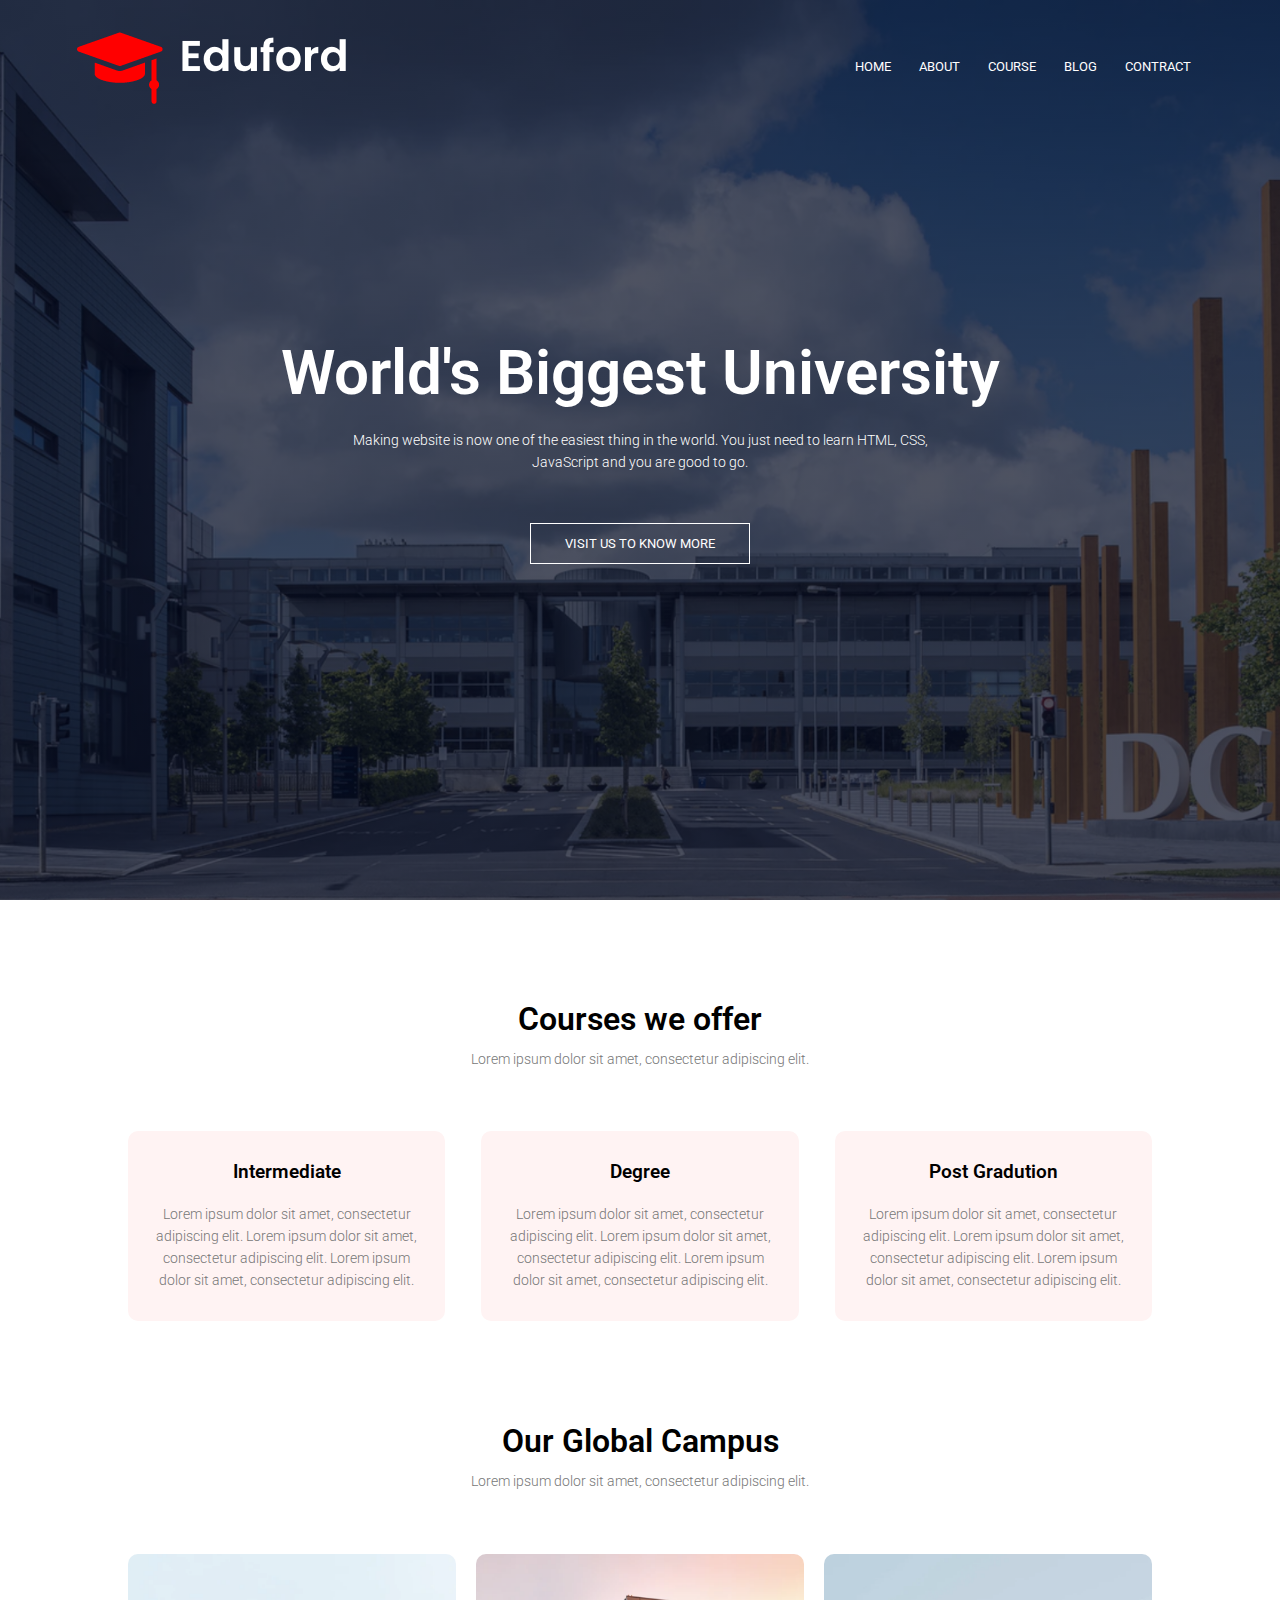
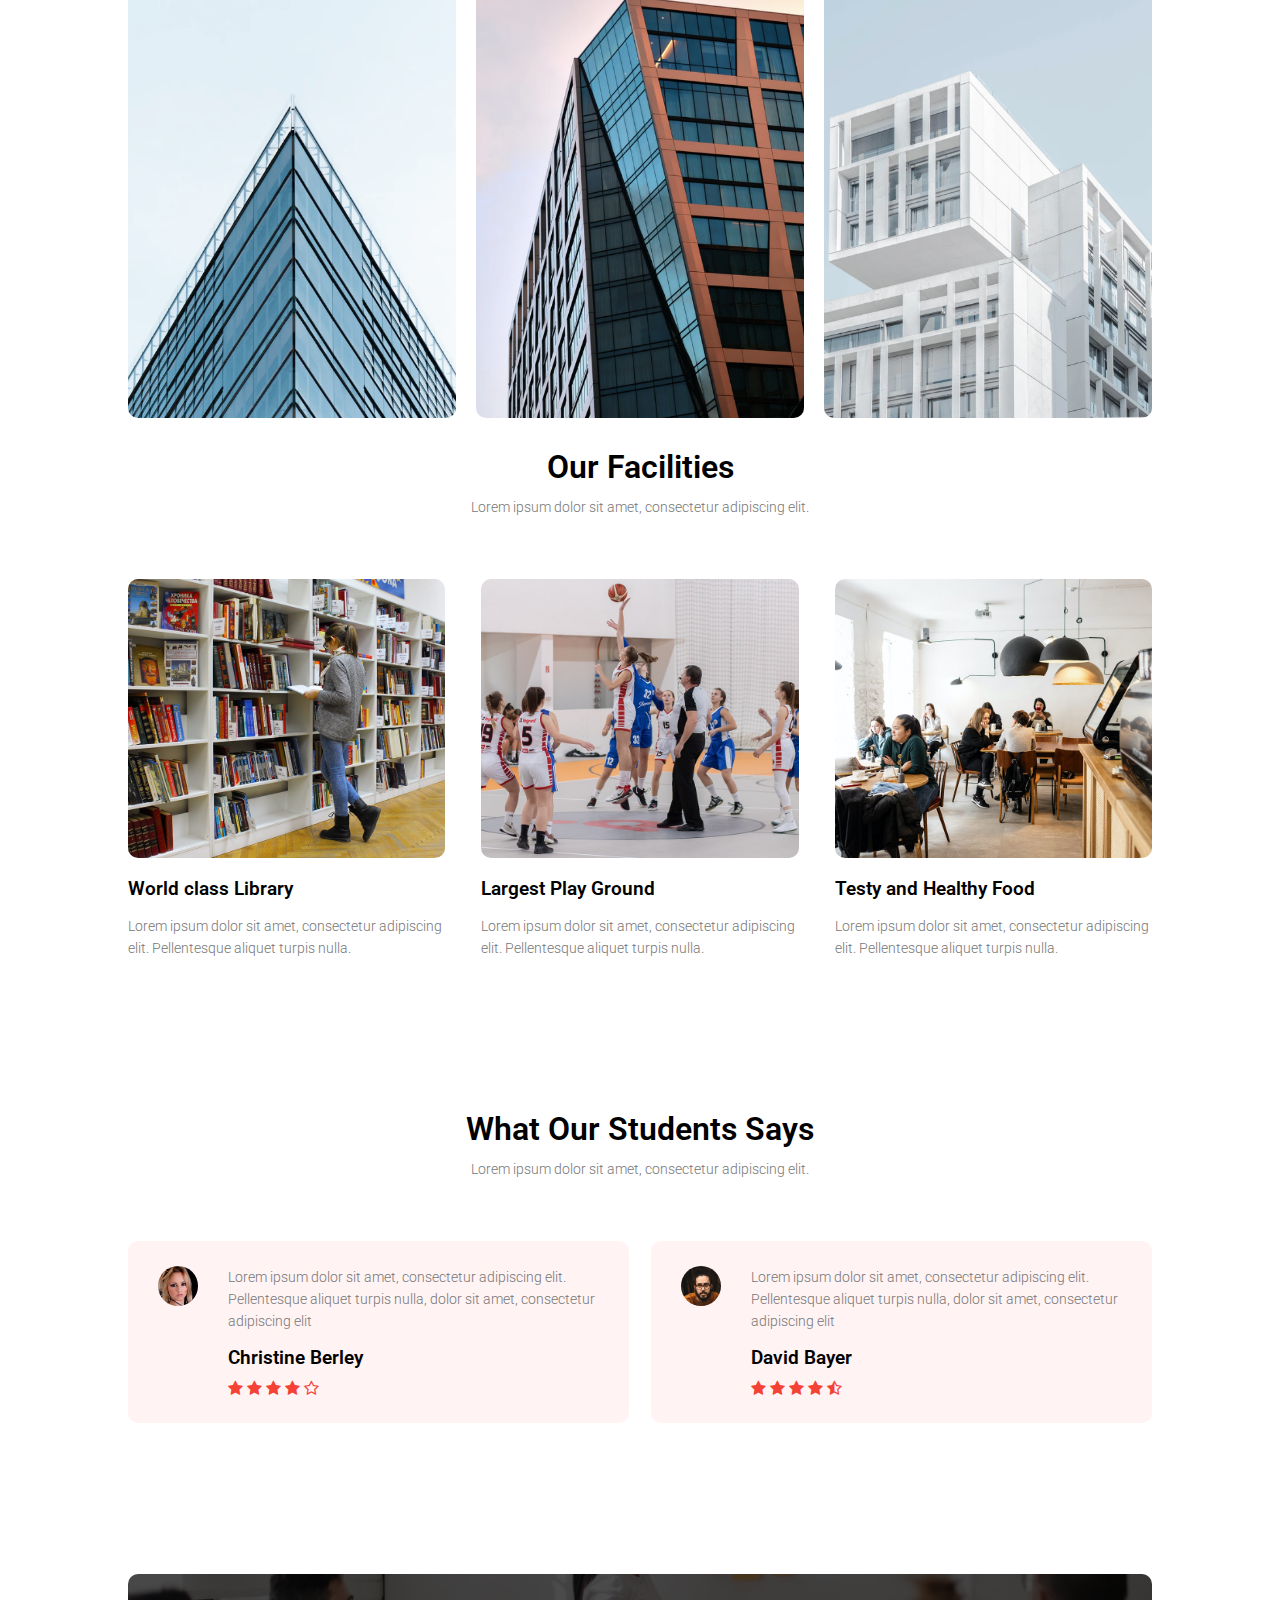
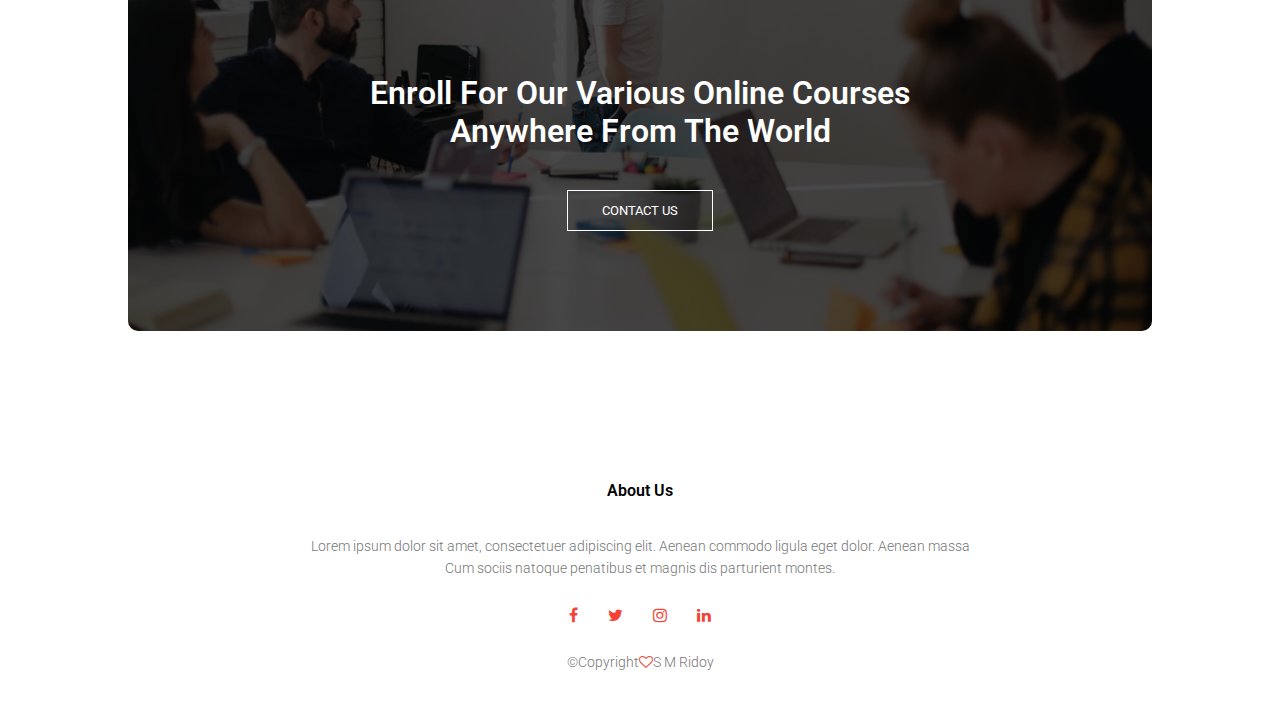
<file: index.html>
<!DOCTYPE html>
<html>
<head>
<meta name="viewport" content="with=device-width, initial-scale=1.0">
<title>Education website</title>
<link rel="stylesheet" href="css/font-awesome.min.css"/>
<link href="style.css" rel="stylesheet"/>
</head>
<body>
<header class="headersection">
	<nav>
		<a href="index.html">
			<img src="images/logo.png"/>
		</a>
		<div class="nav-links" id="navLinks">
			<i class="fa fa-times" onclick="hideMenu()"></i>

			<ul>
				<li><a href="index.html">Home</a></li>
				<li><a href="about.html">About</a></li>
				<li><a href="course.html">Course</a></li>
				<li><a href="blog.html">Blog</a></li>
				<li><a href="contact.html">Contract</a></li>
			</ul>
		</div>
		<i class="fa fa-bars" onclick="showMenu()"></i>
	</nav>
	<div class="text-box">
		<h1>World's Biggest University</h1>
		<p>Making website is now one of the easiest thing in the world. You
		just need to learn HTML, CSS,<br> JavaScript and you are good to go.
		</p>
		<a href="" class="hero-btn">Visit us to know more</a>
	</div>
</header>
<!---------Course-------->
<section class="course">
	<h1>Courses we offer</h1>
	<p>Lorem ipsum dolor sit amet, consectetur adipiscing elit.</p>
	<div class="row">
		<div class="course-col">
			<h3>Intermediate</h3>
			<p>Lorem ipsum dolor sit amet, consectetur adipiscing elit.
			Lorem ipsum dolor sit amet, consectetur adipiscing elit.
			Lorem ipsum dolor sit amet, consectetur adipiscing elit.
			</p>
		</div>
		<div class="course-col">
			<h3>Degree</h3>
			<p>Lorem ipsum dolor sit amet, consectetur adipiscing elit.
			Lorem ipsum dolor sit amet, consectetur adipiscing elit.
			Lorem ipsum dolor sit amet, consectetur adipiscing elit.
			</p>
		</div>
		<div class="course-col">
			<h3>Post Gradution</h3>
			<p>Lorem ipsum dolor sit amet, consectetur adipiscing elit.
			Lorem ipsum dolor sit amet, consectetur adipiscing elit.
			Lorem ipsum dolor sit amet, consectetur adipiscing elit.
			</p>
		</div>
	</div>
</section>

<!------Campus------->

<section class="campus">
	<h1>Our Global Campus</h1>
	<p>Lorem ipsum dolor sit amet, consectetur adipiscing elit.</p>
	<div class="row">
		<div class="campus-col">
			<img src="images/london.png"/>
			<div class="layer">
				<h3>LONDON</h3>
			</div>
		</div>
		<div class="campus-col">
			<img src="images/newyork.png"/>
			<div class="layer">
				<h3>NEW YORK</h3>
			</div>
		</div>
		<div class="campus-col">
			<img src="images/washington.png"/>
			<div class="layer">
				<h3>WASHINGTON</h3>
			</div>
		</div>
	</div>
</section>

<!------Facilities------->

<section class="facilities">
	<h1>Our Facilities</h1>
	<p>Lorem ipsum dolor sit amet, consectetur adipiscing elit.</p>
	<div class="row">
		<div class="facilities-col">
			<img src="images/library.png" alt=""/>
			<h3>World class Library</h3>
			<p>Lorem ipsum dolor sit amet, consectetur adipiscing elit.
			Pellentesque aliquet turpis nulla.</p>
		</div>

		<div class="facilities-col">
			<img src="images/basketball.png" alt=""/>
			<h3>Largest Play Ground</h3>
			<p>Lorem ipsum dolor sit amet, consectetur adipiscing elit.
			Pellentesque aliquet turpis nulla.</p>
		</div>

		<div class="facilities-col">
			<img src="images/cafeteria.png" alt=""/>
			<h3>Testy and Healthy Food</h3>
			<p>Lorem ipsum dolor sit amet, consectetur adipiscing elit.
			Pellentesque aliquet turpis nulla.</p>
		</div>
	</div>
</section>

<!------Testimonials------->

<section class="testimonials">
	<h1>What Our Students Says</h1>
	<p>Lorem ipsum dolor sit amet, consectetur adipiscing elit.</p>
	<div class="row">
		<div class="testimonials-col">
			<img src="images/user1.jpg" alt=""/>
			<div>
				<p>Lorem ipsum dolor sit amet, consectetur adipiscing elit.
				Pellentesque aliquet turpis nulla, dolor sit amet,
				consectetur adipiscing elit</p>
				<h3>Christine Berley</h3>
				<i class="fa fa-star" ></i>
				<i class="fa fa-star" ></i>
				<i class="fa fa-star" ></i>
				<i class="fa fa-star" ></i>
				<i class="fa fa-star-o" ></i>
			</div>
		</div>

		<div class="testimonials-col">
			<img src="images/user2.jpg" alt=""/>
			<div>
				<p>Lorem ipsum dolor sit amet, consectetur adipiscing elit.
				Pellentesque aliquet turpis nulla, dolor sit amet,
				consectetur adipiscing elit</p>
				<h3>David Bayer</h3>
				<i class="fa fa-star" ></i>
				<i class="fa fa-star" ></i>
				<i class="fa fa-star" ></i>
				<i class="fa fa-star" ></i>
				<i class="fa fa-star-half-o" ></i>
			</div>
		</div>
	</div>
</section>

<!------Call To Action------->

<section class="cta">
	<h1>Enroll For Our Various Online Courses<br>Anywhere From The
	World</h1>
	<a href="" class="hero-btn">Contact Us</a>
</section>

<!------Footer------->

<section class="footer">
	<h4>About Us</h4>
	<p>Lorem ipsum dolor sit amet, consectetuer adipiscing elit.
	Aenean commodo ligula eget dolor. Aenean massa<br>Cum sociis natoque penatibus et magnis dis parturient montes.</p>
	<div class="icons">
		<i class="fa fa-facebook" ></i>
		<i class="fa fa-twitter" ></i>
		<i class="fa fa-instagram" ></i>
		<i class="fa fa-linkedin" ></i>
	</div>
	<p>&copy;Copyright<i class="fa fa-heart-o" ></i>S M Ridoy</p>
</section>


<!------JavaScript for toggle Menu------->

<script>
	var navLinks = document.getElementById("navLinks");
	function showMenu(){
		navLinks.style.right = "0";
	}
	function hideMenu(){
		navLinks.style.right = "-200px";
	}
</script>
</body>
</html>
</file>
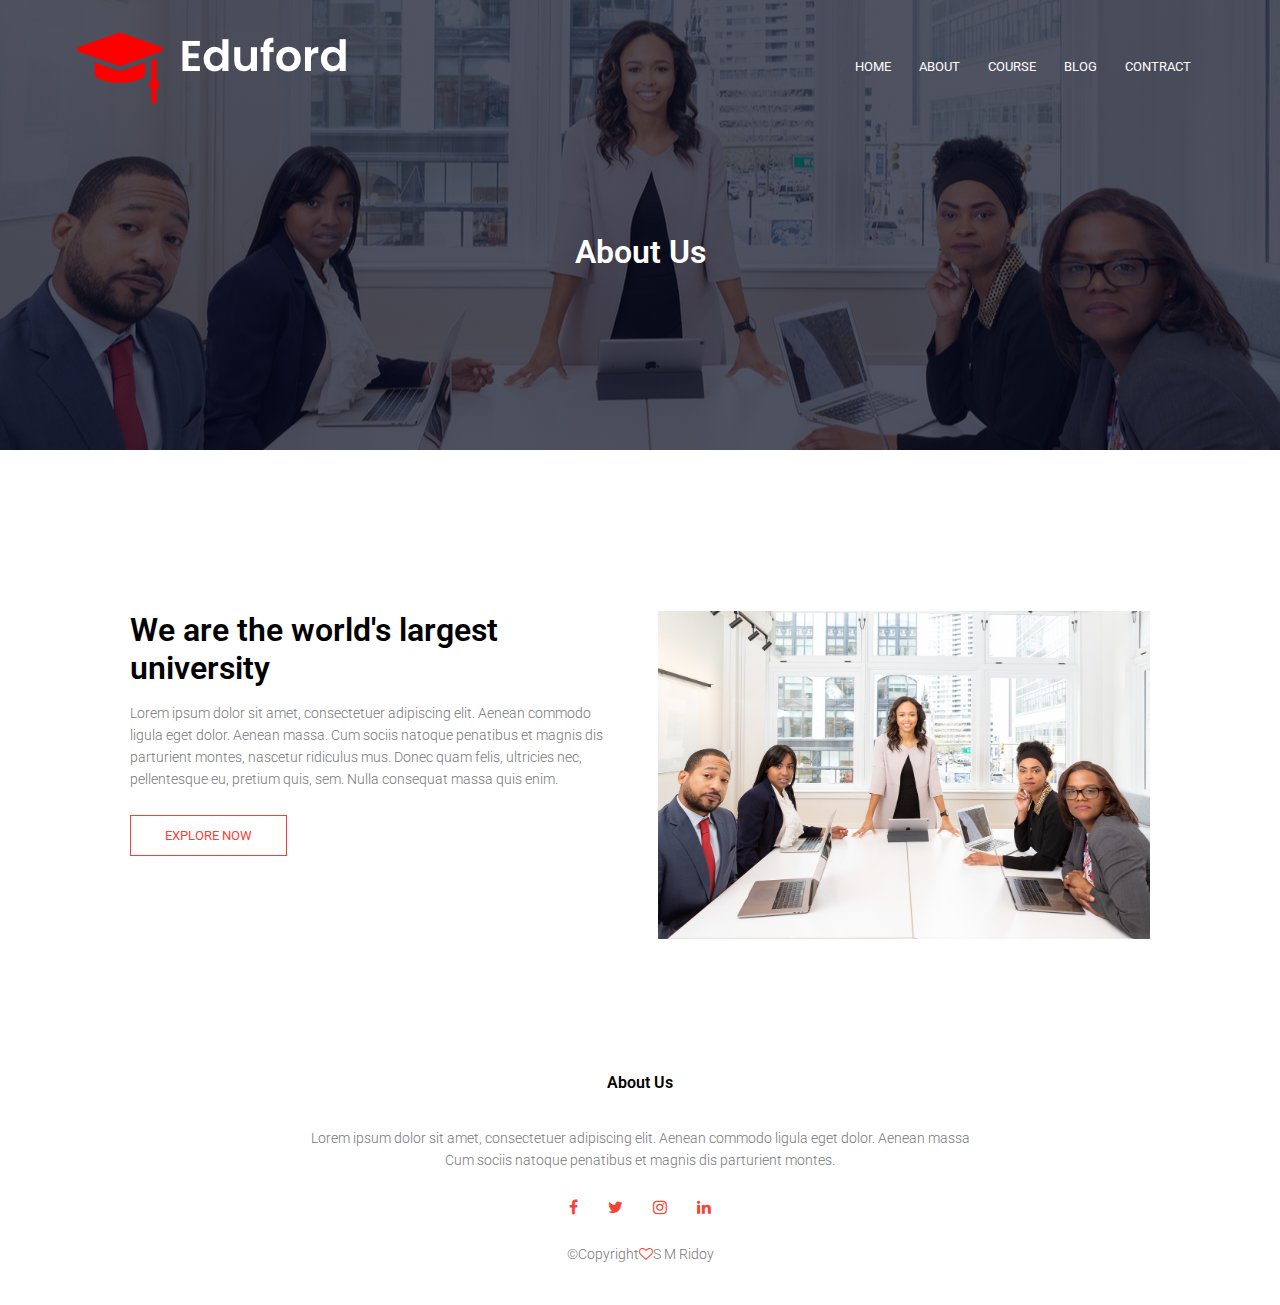
<file: about.html>
<!DOCTYPE html>
<html>
<head>
<meta name="viewport" content="with=device-width, initial-scale=1.0">
<title>Education website</title>
<link rel="stylesheet" href="css/font-awesome.min.css"/>
<link href="style.css" rel="stylesheet"/>
</head>
<body>
<header class="sub-header">
	<nav>
		<a href="index.html">
			<img src="images/logo.png"/>
		</a>
		<div class="nav-links" id="navLinks">
			<i class="fa fa-times" onclick="hideMenu()"></i>

			<ul>
				<li><a href="index.html">Home</a></li>
				<li><a href="about.html">About</a></li>
				<li><a href="course.html">Course</a></li>
				<li><a href="blog.html">Blog</a></li>
				<li><a href="contact.html">Contract</a></li>
			</ul>
		</div>
		<i class="fa fa-bars" onclick="showMenu()"></i>
	</nav>
	<h1>About Us</h1>
</header>
<!---------Course-------->
<section class="about-us">
	<div class="row">
		<div class="about-col">
			<h1>We are the world's largest university</h1>
			<p>Lorem ipsum dolor sit amet, consectetuer adipiscing elit. 
			Aenean commodo ligula eget dolor. Aenean massa.
			Cum sociis natoque penatibus et magnis dis parturient montes,
			nascetur ridiculus mus. Donec quam felis, ultricies nec, 
			pellentesque eu, pretium quis, sem. Nulla consequat massa quis
			enim.</p>
			<a href=""class="hero-btn red-btn">Explore now</a>
		</div>
		<div class="about-col">
			<img src="images/about.jpg" alt=""/>
		</div>
	</div>
	
</section>

<!------Footer------->

<section class="footer">
	<h4>About Us</h4>
	<p>Lorem ipsum dolor sit amet, consectetuer adipiscing elit.
	Aenean commodo ligula eget dolor. Aenean massa<br>Cum sociis natoque penatibus et magnis dis parturient montes.</p>
	<div class="icons">
		<i class="fa fa-facebook" ></i>
		<i class="fa fa-twitter" ></i>
		<i class="fa fa-instagram" ></i>
		<i class="fa fa-linkedin" ></i>
	</div>
	<p>&copy;Copyright<i class="fa fa-heart-o" ></i>S M Ridoy</p>
</section>


<!------JavaScript for toggle Menu------->

<script>
	var navLinks = document.getElementById("navLinks");
	function showMenu(){
		navLinks.style.right = "0";
	}
	function hideMenu(){
		navLinks.style.right = "-200px";
	}
</script>
</body>
</html>
</file>
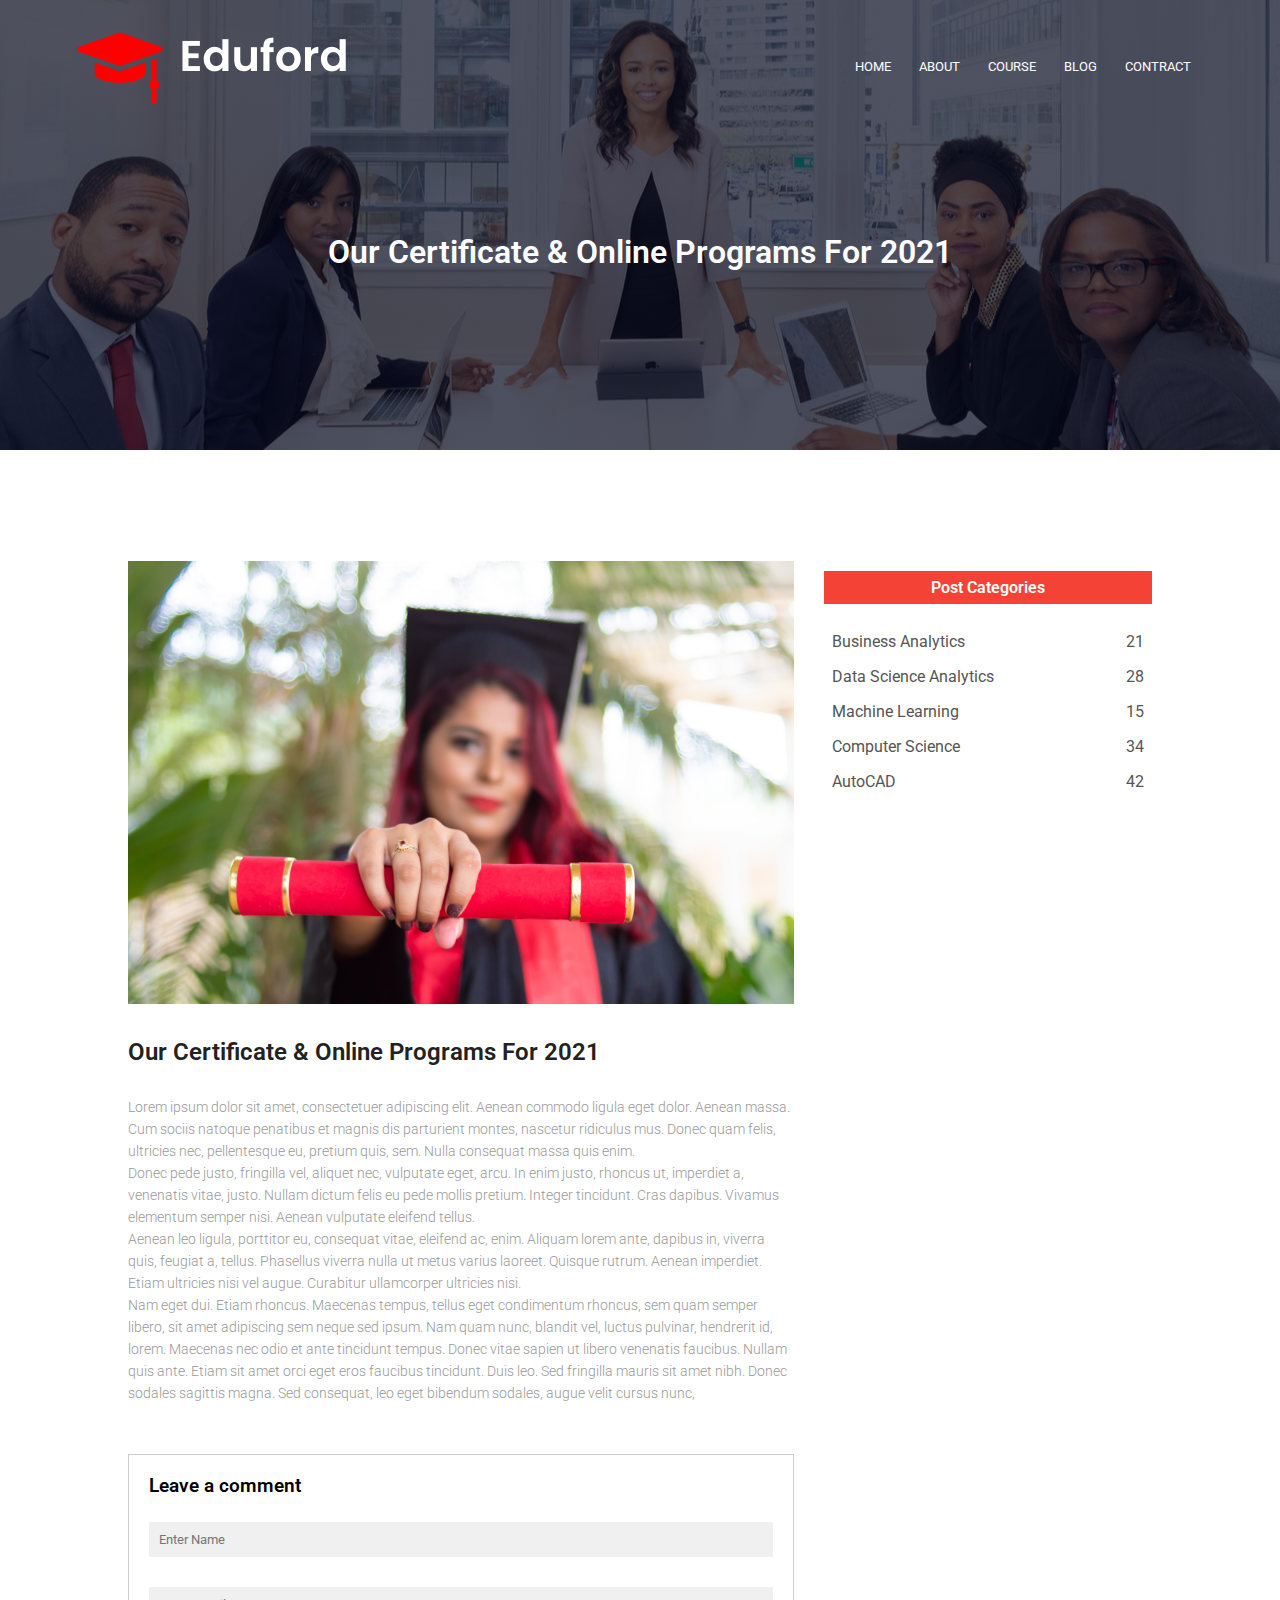
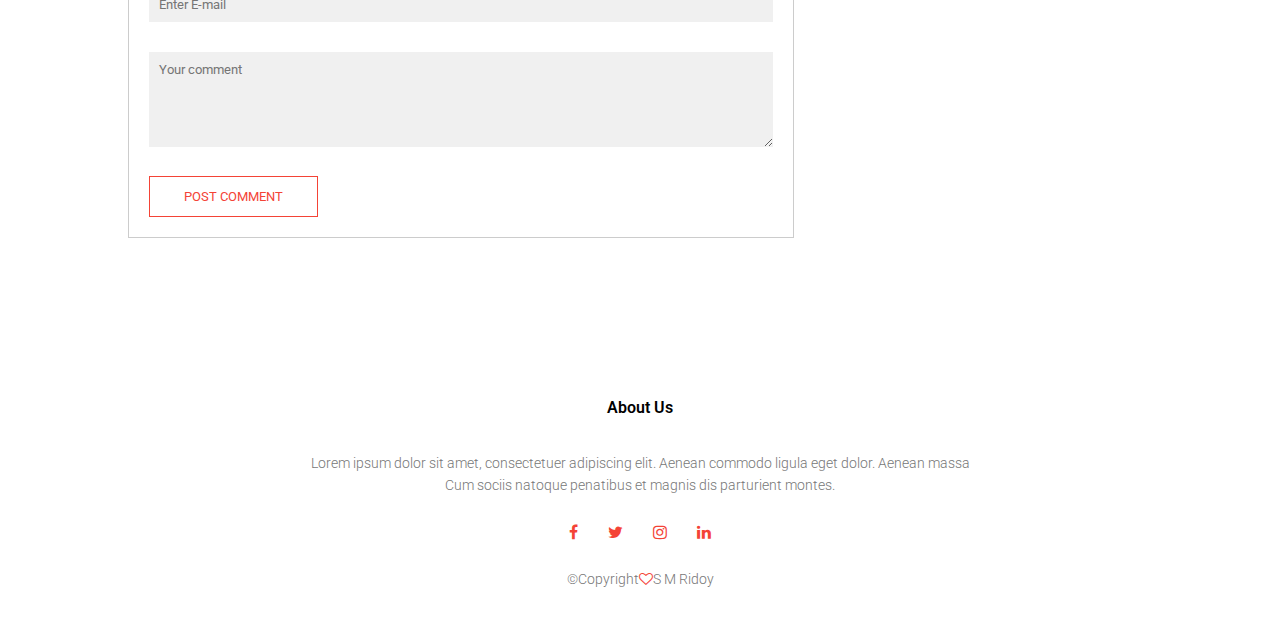
<file: blog.html>
<!DOCTYPE html>
<html>
<head>
<meta name="viewport" content="with=device-width, initial-scale=1.0">
<title>Education website</title>
<link rel="stylesheet" href="css/font-awesome.min.css"/>
<link href="style.css" rel="stylesheet"/>
</head>
<body>
<header class="sub-header">
	<nav>
		<a href="index.html">
			<img src="images/logo.png"/>
		</a>
		<div class="nav-links" id="navLinks">
			<i class="fa fa-times" onclick="hideMenu()"></i>

			<ul>
				<li><a href="index.html">Home</a></li>
				<li><a href="about.html">About</a></li>
				<li><a href="course.html">Course</a></li>
				<li><a href="blog.html">Blog</a></li>
				<li><a href="contact.html">Contract</a></li>
			</ul>
		</div>
		<i class="fa fa-bars" onclick="showMenu()"></i>
	</nav>
	<h1>Our  Certificate & Online Programs For 2021</h1>
</header>
<!---------Blog Page Content-------->
<section class="blog-content">
	<div class="row">
		<div class="blog-left">
			<img src="images/certificate.jpg" alt=""/>
			<h2>Our  Certificate & Online Programs For 2021</h2>
			<p>Lorem ipsum dolor sit amet, consectetuer adipiscing elit.
			Aenean commodo ligula eget dolor. Aenean massa. Cum sociis 
			natoque penatibus et magnis dis parturient montes, nascetur 
			ridiculus mus. Donec quam felis, ultricies nec, pellentesque
			eu, pretium quis, sem. Nulla consequat massa quis enim.</p>

			<p>Donec pede justo, fringilla vel, aliquet nec, vulputate
			eget, arcu. In enim justo, rhoncus ut, imperdiet a, venenatis
			vitae, justo. Nullam dictum felis eu pede mollis pretium. 
			Integer tincidunt. Cras dapibus. Vivamus elementum semper 
			nisi. Aenean vulputate eleifend tellus.</p>

			<p>Aenean leo ligula, porttitor eu, consequat vitae, eleifend ac, 
			enim. Aliquam lorem ante, dapibus in, viverra quis, feugiat a, 
			tellus. Phasellus viverra nulla ut metus varius laoreet. Quisque 
			rutrum. Aenean imperdiet. Etiam ultricies nisi vel augue. Curabitur
			ullamcorper ultricies nisi.</p>

			<p>Nam eget dui. Etiam rhoncus. Maecenas tempus, tellus eget
			condimentum rhoncus, sem quam semper libero, sit amet adipiscing
			sem neque sed ipsum. Nam quam nunc, blandit vel, luctus pulvinar, 
			hendrerit id, lorem. Maecenas nec odio et ante tincidunt tempus. 
			Donec vitae sapien ut libero venenatis faucibus. Nullam quis ante.
			Etiam sit amet orci eget eros faucibus tincidunt. Duis leo. 
			Sed fringilla mauris sit amet nibh. Donec sodales sagittis
			magna. Sed consequat, leo eget bibendum sodales, augue velit
			cursus nunc,</p>
			<div class="comment-box">
				<h3>Leave a comment</h3>
				<form class="comment-form">
					<input type="text" placeholder="Enter Name"/>
					<input type="text" placeholder="Enter E-mail"/>
					<textarea rows="5" placeholder="Your comment"></textarea>
					<button type="submit" class="hero-btn red-btn">POST COMMENT</button>
				</form>
			</div>
		</div>
		<div class="blog-right">
			<h3>Post Categories</h3>
			<div>
				<span>Business Analytics</span>
				<span>21</span>
			</div>
			<div>
				<span>Data Science Analytics</span>
				<span>28</span>
			</div>
			<div>
				<span>Machine Learning</span>
				<span>15</span>
			</div>
			<div>
				<span>Computer Science</span>
				<span>34</span>
			</div>
			<div>
				<span>AutoCAD</span>
				<span>42</span>
			</div>
		</div>
	</div>
</section>

<!------Footer------->

<section class="footer">
	<h4>About Us</h4>
	<p>Lorem ipsum dolor sit amet, consectetuer adipiscing elit.
	Aenean commodo ligula eget dolor. Aenean massa<br>Cum sociis natoque penatibus et magnis dis parturient montes.</p>
	<div class="icons">
		<i class="fa fa-facebook" ></i>
		<i class="fa fa-twitter" ></i>
		<i class="fa fa-instagram" ></i>
		<i class="fa fa-linkedin" ></i>
	</div>
	<p>&copy;Copyright<i class="fa fa-heart-o" ></i>S M Ridoy</p>
</section>


<!------JavaScript for toggle Menu------->

<script>
	var navLinks = document.getElementById("navLinks");
	function showMenu(){
		navLinks.style.right = "0";
	}
	function hideMenu(){
		navLinks.style.right = "-200px";
	}
</script>
</body>
</html>
</file>
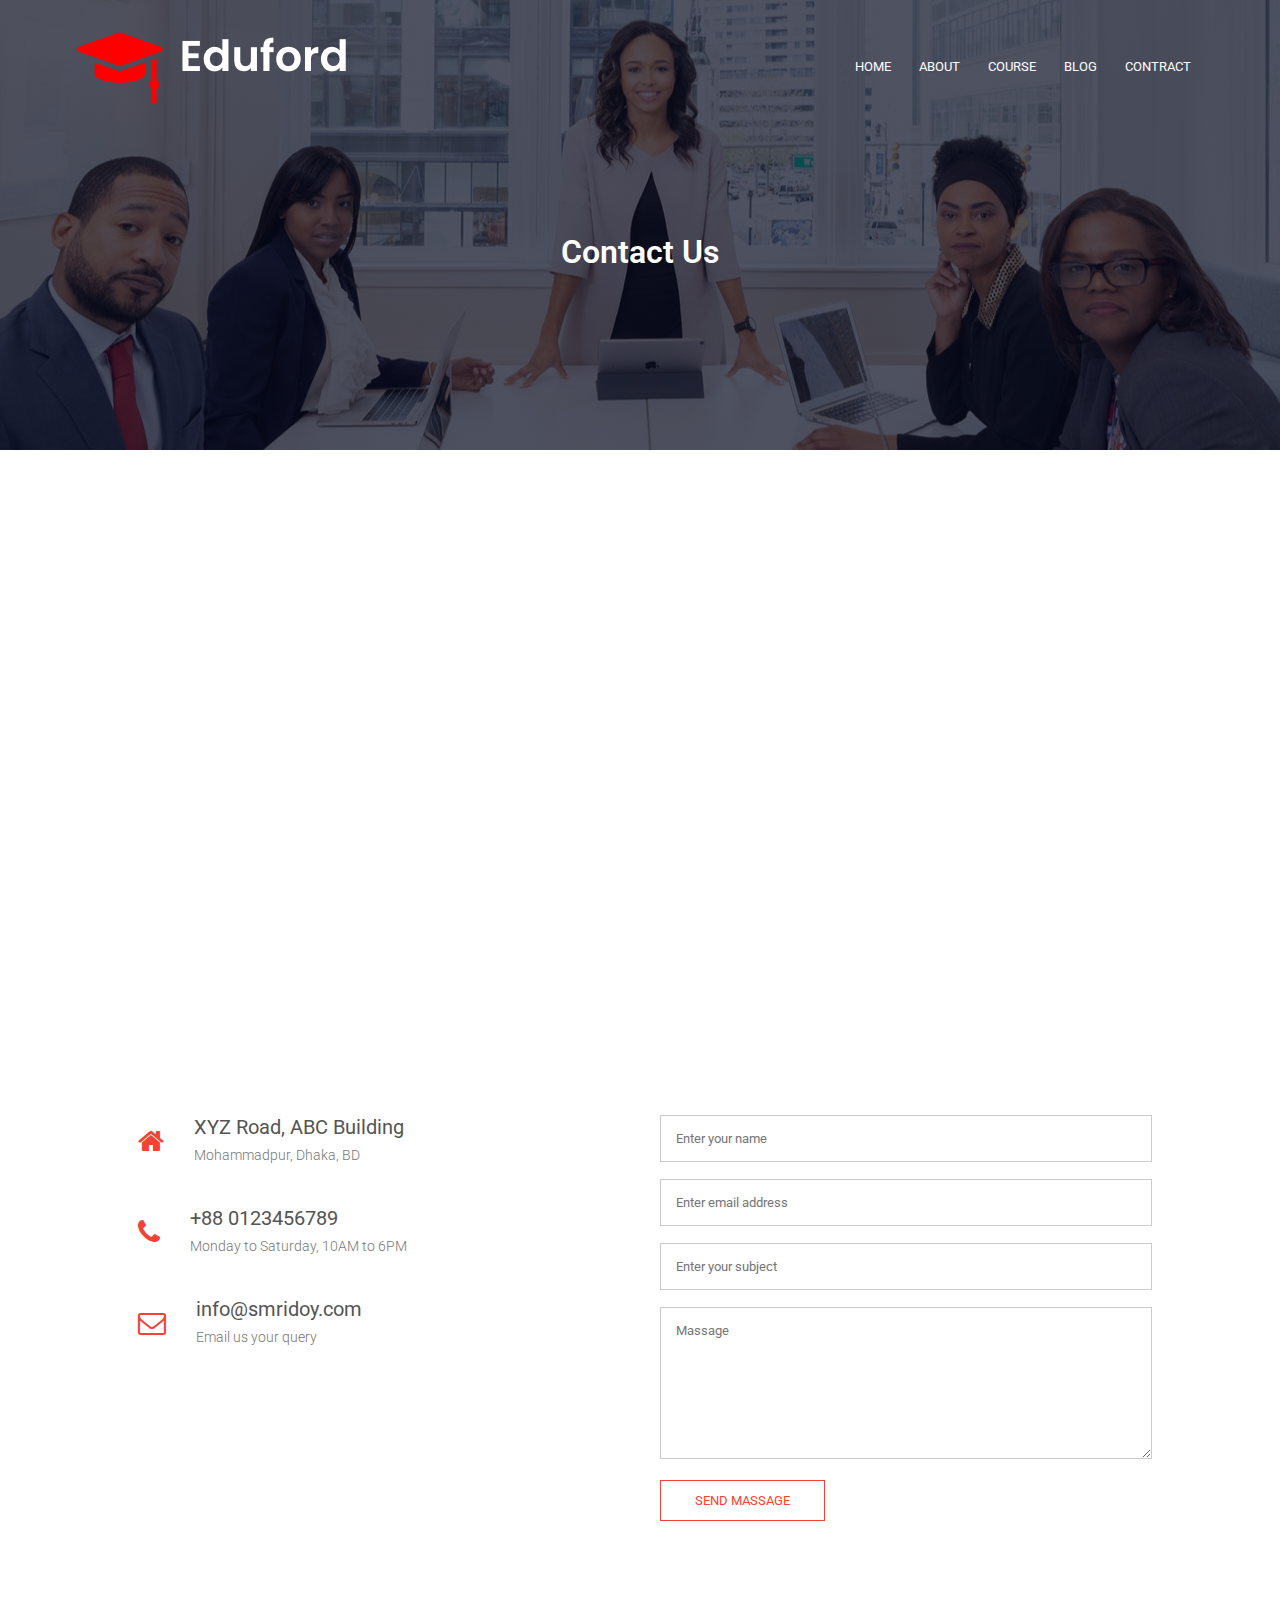
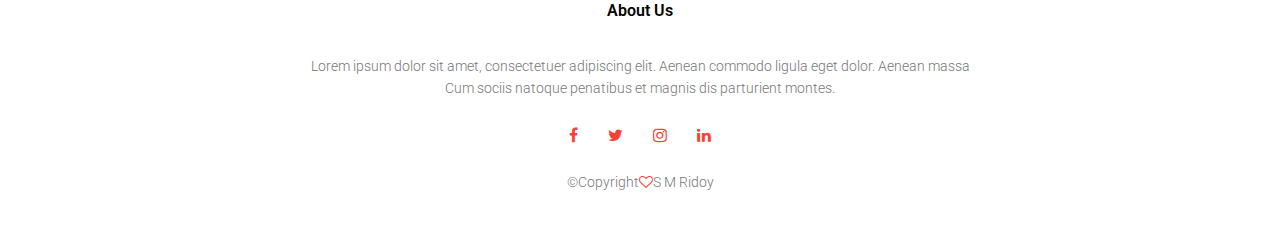
<file: contact.html>
<!DOCTYPE html>
<html>
<head>
<meta name="viewport" content="with=device-width, initial-scale=1.0">
<title>Education website</title>
<link rel="stylesheet" href="css/font-awesome.min.css"/>
<link href="style.css" rel="stylesheet"/>
</head>
<body>
<header class="sub-header">
	<nav>
		<a href="index.html">
			<img src="images/logo.png"/>
		</a>
		<div class="nav-links" id="navLinks">
			<i class="fa fa-times" onclick="hideMenu()"></i>

			<ul>
				<li><a href="index.html">Home</a></li>
				<li><a href="about.html">About</a></li>
				<li><a href="course.html">Course</a></li>
				<li><a href="blog.html">Blog</a></li>
				<li><a href="contact.html">Contract</a></li>
			</ul>
		</div>
		<i class="fa fa-bars" onclick="showMenu()"></i>
	</nav>
	<h1>Contact Us</h1>
</header>
<!---------Contact Page-------->

<section class="location">
	<iframe src="https://www.google.com/maps/embed?pb=!1m18!1m12!1m3!1d2852.7954967215064!2d90.357759314243!3d23.762415084583445!2m3!1f0!2f0!3f0!3m2!1i1024!2i768!4f13.1!3m3!1m2!1s0x3755bf5f5a89637b%3A0x857ef702c3cdf116!2sMohammadpur%20Central%20University%20College!5e1!3m2!1sen!2sbd!4v1619332062242!5m2!1sen!2sbd" width="600" height="450" style="border:0;" allowfullscreen="" loading="lazy"></iframe>
	
</section>
<section class="contact-us">
	<div class="row">
		<div class="contact-col">
			<div>
				<i class="fa fa-home"></i>
				<span>
					<h5>XYZ Road, ABC Building</h5>
					<p>Mohammadpur, Dhaka, BD </p>
				</span>
			</div>
		
		
			<div>
				<i class="fa fa-phone"></i>
				<span>
					<h5>+88 0123456789</h5>
					<p>Monday to Saturday, 10AM to 6PM </p>
				</span>
			</div>
		
		
			<div>
				<i class="fa fa-envelope-o"></i>
				<span>
					<h5>info@smridoy.com</h5>
					<p>Email us your query </p>
				</span>
			</div>
			
		</div>
		<div class="contact-col">
			<form action="">
				<input type="text" placeholder="Enter your name" required/>
				<input type="email" placeholder="Enter email address" required/>
				<input type="text" placeholder="Enter your subject" required/>
				<textarea name="" rows="8" placeholder="Massage" required></textarea>
				<button type="submit" class="hero-btn red-btn">Send Massage</button>
			</form>
		</div>
	</div>
</section>

<!------Footer------->

<section class="footer">
	<h4>About Us</h4>
	<p>Lorem ipsum dolor sit amet, consectetuer adipiscing elit.
	Aenean commodo ligula eget dolor. Aenean massa<br>Cum sociis natoque penatibus et magnis dis parturient montes.</p>
	<div class="icons">
		<i class="fa fa-facebook" ></i>
		<i class="fa fa-twitter" ></i>
		<i class="fa fa-instagram" ></i>
		<i class="fa fa-linkedin" ></i>
	</div>
	<p>&copy;Copyright<i class="fa fa-heart-o" ></i>S M Ridoy</p>
</section>


<!------JavaScript for toggle Menu------->

<script>
	var navLinks = document.getElementById("navLinks");
	function showMenu(){
		navLinks.style.right = "0";
	}
	function hideMenu(){
		navLinks.style.right = "-200px";
	}
</script>
</body>
</html>
</file>
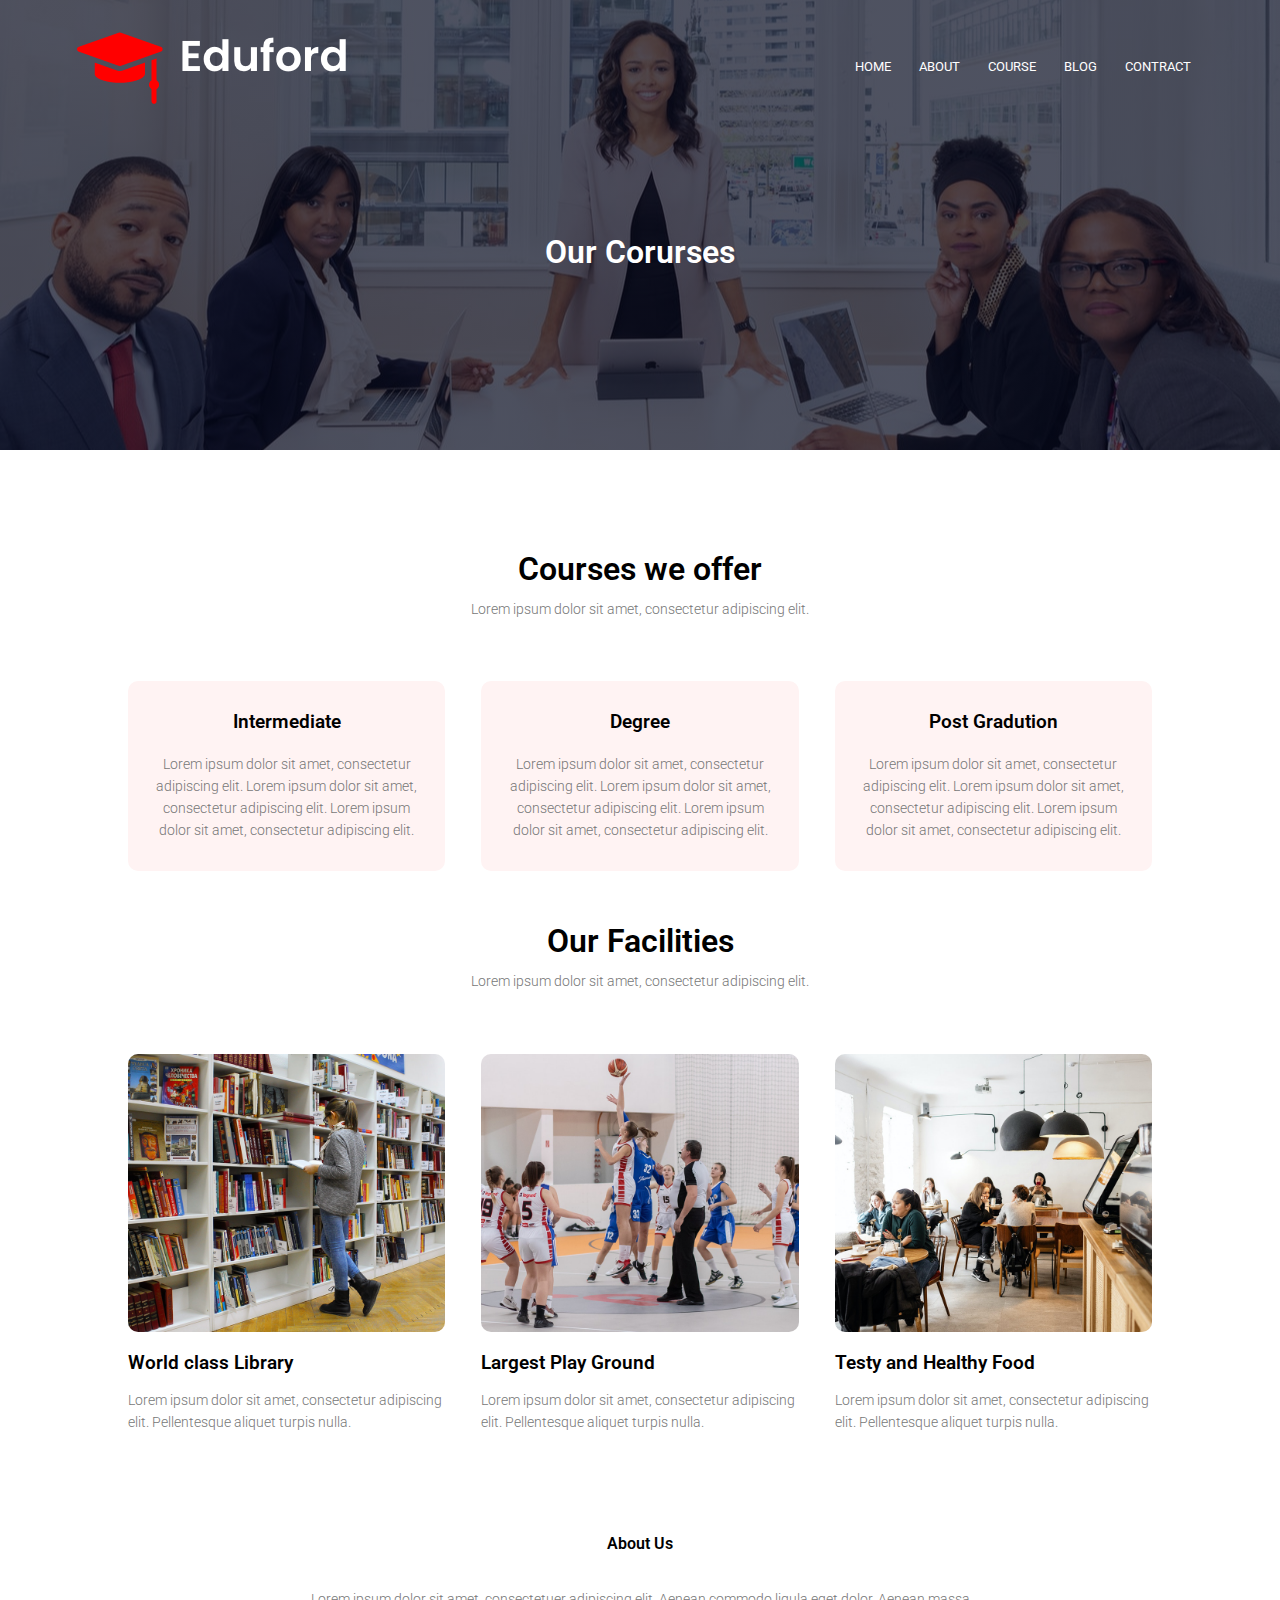
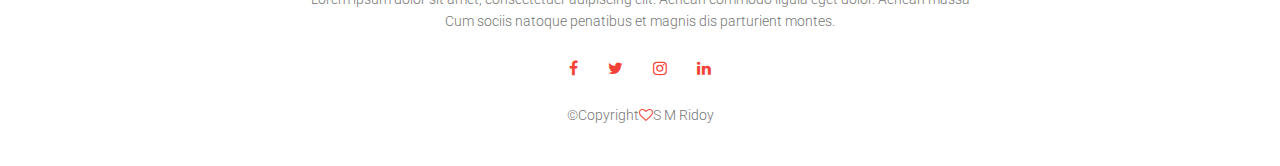
<file: course.html>
<!DOCTYPE html>
<html>
<head>
<meta name="viewport" content="with=device-width, initial-scale=1.0">
<title>Education website</title>
<link rel="stylesheet" href="css/font-awesome.min.css"/>
<link href="style.css" rel="stylesheet"/>
</head>
<body>
<header class="sub-header">
	<nav>
		<a href="index.html">
			<img src="images/logo.png"/>
		</a>
		<div class="nav-links" id="navLinks">
			<i class="fa fa-times" onclick="hideMenu()"></i>

			<ul>
				<li><a href="index.html">Home</a></li>
				<li><a href="about.html">About</a></li>
				<li><a href="course.html">Course</a></li>
				<li><a href="blog.html">Blog</a></li>
				<li><a href="contact.html">Contract</a></li>
			</ul>
		</div>
		<i class="fa fa-bars" onclick="showMenu()"></i>
	</nav>
	<h1>Our  Corurses</h1>
</header>
<!---------Course-------->
<section class="course">
	<h1>Courses we offer</h1>
	<p>Lorem ipsum dolor sit amet, consectetur adipiscing elit.</p>
	<div class="row">
		<div class="course-col">
			<h3>Intermediate</h3>
			<p>Lorem ipsum dolor sit amet, consectetur adipiscing elit.
			Lorem ipsum dolor sit amet, consectetur adipiscing elit.
			Lorem ipsum dolor sit amet, consectetur adipiscing elit.
			</p>
		</div>
		<div class="course-col">
			<h3>Degree</h3>
			<p>Lorem ipsum dolor sit amet, consectetur adipiscing elit.
			Lorem ipsum dolor sit amet, consectetur adipiscing elit.
			Lorem ipsum dolor sit amet, consectetur adipiscing elit.
			</p>
		</div>
		<div class="course-col">
			<h3>Post Gradution</h3>
			<p>Lorem ipsum dolor sit amet, consectetur adipiscing elit.
			Lorem ipsum dolor sit amet, consectetur adipiscing elit.
			Lorem ipsum dolor sit amet, consectetur adipiscing elit.
			</p>
		</div>
	</div>
</section>

<!------Facilities------->

<section class="facilities">
	<h1>Our Facilities</h1>
	<p>Lorem ipsum dolor sit amet, consectetur adipiscing elit.</p>
	<div class="row">
		<div class="facilities-col">
			<img src="images/library.png" alt=""/>
			<h3>World class Library</h3>
			<p>Lorem ipsum dolor sit amet, consectetur adipiscing elit.
			Pellentesque aliquet turpis nulla.</p>
		</div>
		
		<div class="facilities-col">
			<img src="images/basketball.png" alt=""/>
			<h3>Largest Play Ground</h3>
			<p>Lorem ipsum dolor sit amet, consectetur adipiscing elit.
			Pellentesque aliquet turpis nulla.</p>
		</div>
	
		<div class="facilities-col">
			<img src="images/cafeteria.png" alt=""/>
			<h3>Testy and Healthy Food</h3>
			<p>Lorem ipsum dolor sit amet, consectetur adipiscing elit.
			Pellentesque aliquet turpis nulla.</p>
		</div>
	</div>
</section>

<!------Footer------->

<section class="footer">
	<h4>About Us</h4>
	<p>Lorem ipsum dolor sit amet, consectetuer adipiscing elit.
	Aenean commodo ligula eget dolor. Aenean massa<br>Cum sociis natoque penatibus et magnis dis parturient montes.</p>
	<div class="icons">
		<i class="fa fa-facebook" ></i>
		<i class="fa fa-twitter" ></i>
		<i class="fa fa-instagram" ></i>
		<i class="fa fa-linkedin" ></i>
	</div>
	<p>&copy;Copyright<i class="fa fa-heart-o" ></i>S M Ridoy</p>
</section>


<!------JavaScript for toggle Menu------->

<script>
	var navLinks = document.getElementById("navLinks");
	function showMenu(){
		navLinks.style.right = "0";
	}
	function hideMenu(){
		navLinks.style.right = "-200px";
	}
</script>
</body>
</html>
</file>
<file: style.css>
@import url('https://fonts.googleapis.com/css2?family=Roboto:wght@300&display=swap');

*{
	margin:0;
	padding:0;
	font-family: 'Roboto', sans-serif;
}
.headersection{
	min-height:100vh;
	width:100%;
	background-image: linear-gradient(rgba(4,9,30,0.7),rgba(4,9,30,0.7)),url(images/banner.png);
	background-position:center;
	background-size:cover;
	position: relative;

}
nav{
	display:flex;
	justify-content:space-between;
	align-items:center;
	padding: 2% 6%;
}
.nav-links{
	flex:1;
	text-align: right;
	text-transform: uppercase;
}
.nav-links ul li{
	list-style: none;
	display: inline-block;
	padding: 8px 12px;
	position: relative;
}
.nav-links ul li a{
	color:#fff;
	text-decoration: none;
	font-size:13px;
}
.nav-links ul li:after{
	content: '';
	width:0%;
	height:2px;
	background: #f44336;
	display: block;
	margin: auto;
	transition:0.5s;
}
.nav-links ul li:Hover::after{
	width:100%;
}
.text-box{
	width: 90%;
	color: #fff;
	position: absolute;
	top: 50%;
	left: 50%;
	transform: translate(-50%,-50%);
	text-align:center;
}
.text-box h1{
	font-size: 62px;
}
.text-box p{
	font-size: 14px;
	margin:10px 0px 40px;
	color: #fff;
}
.hero-btn{
	display: inline-block;
	text-decoration:none;
	color:#fff;
	border: 1px solid #fff;
	padding:12px 34px;
	font-size:13px;
	background: transparent;
	position: relative;
	cursor: pointer;
	text-transform: uppercase;
}
.hero-btn:hover{
	border: 1px solid #f44336;
	background: #f44336;
	transition: 1s;
}
nav .fa{
	display:none;
}
@media(max-width: 700px){
	.text-box h1{
		font-size:20px;
	}
	.nav-links ul li{
		display:block;
	}
	.nav-links{
		position: fixed;
		background: #f44336;
		height: 100vh;
		width: 200px;
		top: 0;
		right: -200px;
		text-align: left;
		z-index: 2;
		transition: 1s;
	}
	.nav-links ul{
		padding:30px;
	}
	nav .fa{
		display: block;
		color: #fff;
		margin: 10px;
		font-size: 22px;
		cursor: pointer;
	}
}
/*Course*/
.course{
	width: 80%;
	padding-top: 100px;
	text-align: center;
	margin: auto;
}
h1{
	font-size: 32px;
	font-weight: 600;
}
p{
	color: #777;
	font-size: 14px;
	font-weight: 300;
	line-height: 22px;
	padding: 10px;
}
.row{
	margin-top: 5%;
	display: flex;
	justify-content: space-between;
}
.course-col{
	flex-basis: 31%;
	background: #fff3f3;
	border-radius: 10px;
	margin-bottom: 5%;
	padding: 20px 12px;
	box-sizing: border-box;
	transition: 0.5s;
}
h3{
	text-align: center;
	font-weight: 600;
	margin: 10px 0;
}
.course-col:hover{
	box-shadow: 0 0 20px 0px rgba(0,0,0,0.2);
}
@media(max-width: 700px){
	.row{
		flex-direction: column;
	}
}

/*Campus*/

.campus{
	width: 80%;
	margin: auto;
	text-align: center;
	padding-top: 50px;
}
.campus-col{
	flex-basis: 32%;
	border-radius: 10px;
	margin-bottom: 30px;
	position: relative;
	overflow: hidden;
}
.campus-col img{
	width:100%;
	display: block;
}
.layer{
	background: transparent;
	height: 100%;
	width: 100%;
	position: absolute;
	top:0;
	left:0;
	transition: 0.5s;
}
.layer h3{
	width: 100%;
	color: #fff;
	font-weight: 500;
	font-size: 26px;
	bottom: 0;
	left: 50%;
	transform: translate(-50%);
	position: absolute;
	opacity: 0;
	transition: 0.5s;
}
.layer:hover{
	background: rgba(226,0,0,0.7);
}
.layer:hover h3{
	bottom: 49%;
	opacity: 1;
}

/*Facilities*/
.facilities{
	width: 80%;
	text-align: center;
	margin: auto;
}
.facilities-col{
	flex-basis: 31%;
	border-radius: 10px;
	margin-bottom: 5%;
	text-align: left;
}
.facilities-col img{
	width: 100%;
	border-radius: 10px;
}
.facilities-col h3{
	margin-top: 16px;
	margin-bottom: 15px;
	text-align: left;
}
.facilities-col p{
	padding: 0;

}

/*Testimonials*/

.testimonials{
	width: 80%;
	text-align: center;
	margin: auto;
	padding-top: 100px;
}
.testimonials-col{
	flex-basis: 44%;
	border-radius: 10px;
	margin-bottom: 5%;
	text-align: left;
	background: #fff3f3;
	padding: 25px;
	cursor: pointer;
	display: flex;
}
.testimonials-col img {
	height: 40px;
	margin-left: 5px;
	margin-right: 30px;
	border-radius: 50%;
}
.testimonials-col p{
	padding: 0;
}
.testimonials-col h3{
	margin-top: 15px;
	text-align: left;
}
.testimonials-col .fa{
	color: #f44336;
}
@media(max-width: 700px){
	.testimonials-col img {
		margin-left: 0;
		margin-right: 15px;

	}
}

/*Call To Action*/

.cta{
	width: 80%;
	text-align: center;
	margin: 100px auto;
	background-image: linear-gradient(rgba(0,0,0,0.7),rgba(0,0,0,0.7)),url(images/banner2.jpg);
	background-position: center;
	background-size: cover;
	border-radius: 10px;
	padding: 100px 0;
}
.cta h1{
	color: #fff;
	margin-bottom: 40px;
	padding: 0;
	font-weight: 600;
}
.cta a{}
@media(max-width:700px){
	.cta h1{
		font-size: 24px;
	}
}

/*Footer*/

.footer{
	width: 100%;
	text-align: center;
	padding: 30px 0;
}
.footer h4{
	margin-bottom: 25px;
	margin-top: 20px;
	font-weight: 600;
}
.icons .fa{
	color: #f44336;
	margin: 0 13px;
	cursor: pointer;
	padding: 18px 0;
}
.footer p .fa{
	color: #f44336;
}

/*About us page*/

.sub-header{
	height: 50vh;
	width: 100%;
	background-image: linear-gradient(rgba(4,9,30,0.7),rgba(4,9,30,0.7)),url(images/about.jpg);
	background-position: center;
	background-size: cover;
	text-align: center;
	color: #fff;
}
.sub-header h1{
	margin-top: 100px;
}
.about-us{
	width: 80%;
	margin: auto;
	padding-top: 80px;
	padding-bottom: 50px;
}
.about-col{
	flex-basis: 48%;
	padding: 30px 2px;
}
.about-col img{
	width: 100%;
}
.about-col h1{
	padding-top: 0;
}
.about-col p{
	padding: 15px 0 25px;
}
.red-btn{
	border: 1px solid #f44336;
	background: transparent;
	color: #f44336;
}
.red-btn:hover{
	color: #fff;
}

/*-------Blog-content--------*/

.blog-content{
	width:80%;
	margin: auto;
	padding: 60px 0;
}
.blog-left{
	flex-basis: 65%;
}
.blog-left img{
	width: 100%;
}
.blog-left h2{
	color: #222;
	font-weight: 600;
	margin: 30px 0;
}
.blog-left p{
	color: #999;
	padding: 0;
}
.blog-right{
	flex-basis: 32%;
}
.blog-right h3{
	background: #f44336;
	color: #fff;
	padding: 7px 0;
	font-size: 16px;
	margin-bottom: 20px;
}
.blog-right div{
	display: flex;
	align-items: center;
	justify-content: space-between;
	color: #555;
	padding: 8px;
	box-sizing: border-box;
}
.comment-box{
	border: 1px solid #ccc;
	margin: 50px 0;
	padding: 10px 20px;
}
.comment-box h3{
	text-align: left;
}
.comment-form input,.comment-form textarea{
	width: 100%;
	padding: 10px;
	margin: 15px 0;
	box-sizing: border-box;
	border: none;
	outline: none;
	background: #f0f0f0;
}
.comment-form button{
	margin: 10px 0;
}
@media(max-width:700px){
	.sub-header h1{
		font-size: 24px;
	}
}

/*-------Contact Page--------*/

.location{
	width: 80%;
	margin: auto;
	padding: 80px 0;
}
.location iframe{
	width: 100%;
}
.contact-us{
	width: 80%;
	margin: auto;
}
.contact-col{
	flex-basis: 48%;
	margin-bottom: 30px;
}
.contact-col div{
	display: flex;
	align-items: center;
	margin-bottom: 40px;
}
.contact-col div .fa{
	font-size: 28px;
	color: #f44336;
	margin: 10px;
	margin-right: 30px;
}
.contact-col div p{
	padding: 0;
}
.contact-col div h5{
	font-size: 20px;
	margin-bottom: 5px;
	color: #555;
	font-weight: 400;
}
.contact-col input, .contact-col textarea{
	width: 100%;
	padding: 15px;
	margin-bottom: 17px;
	outline: none;
	border: 1px solid #ccc;
	box-sizing: border-box;
}
@media(max-width: 700px){

}
</file>
